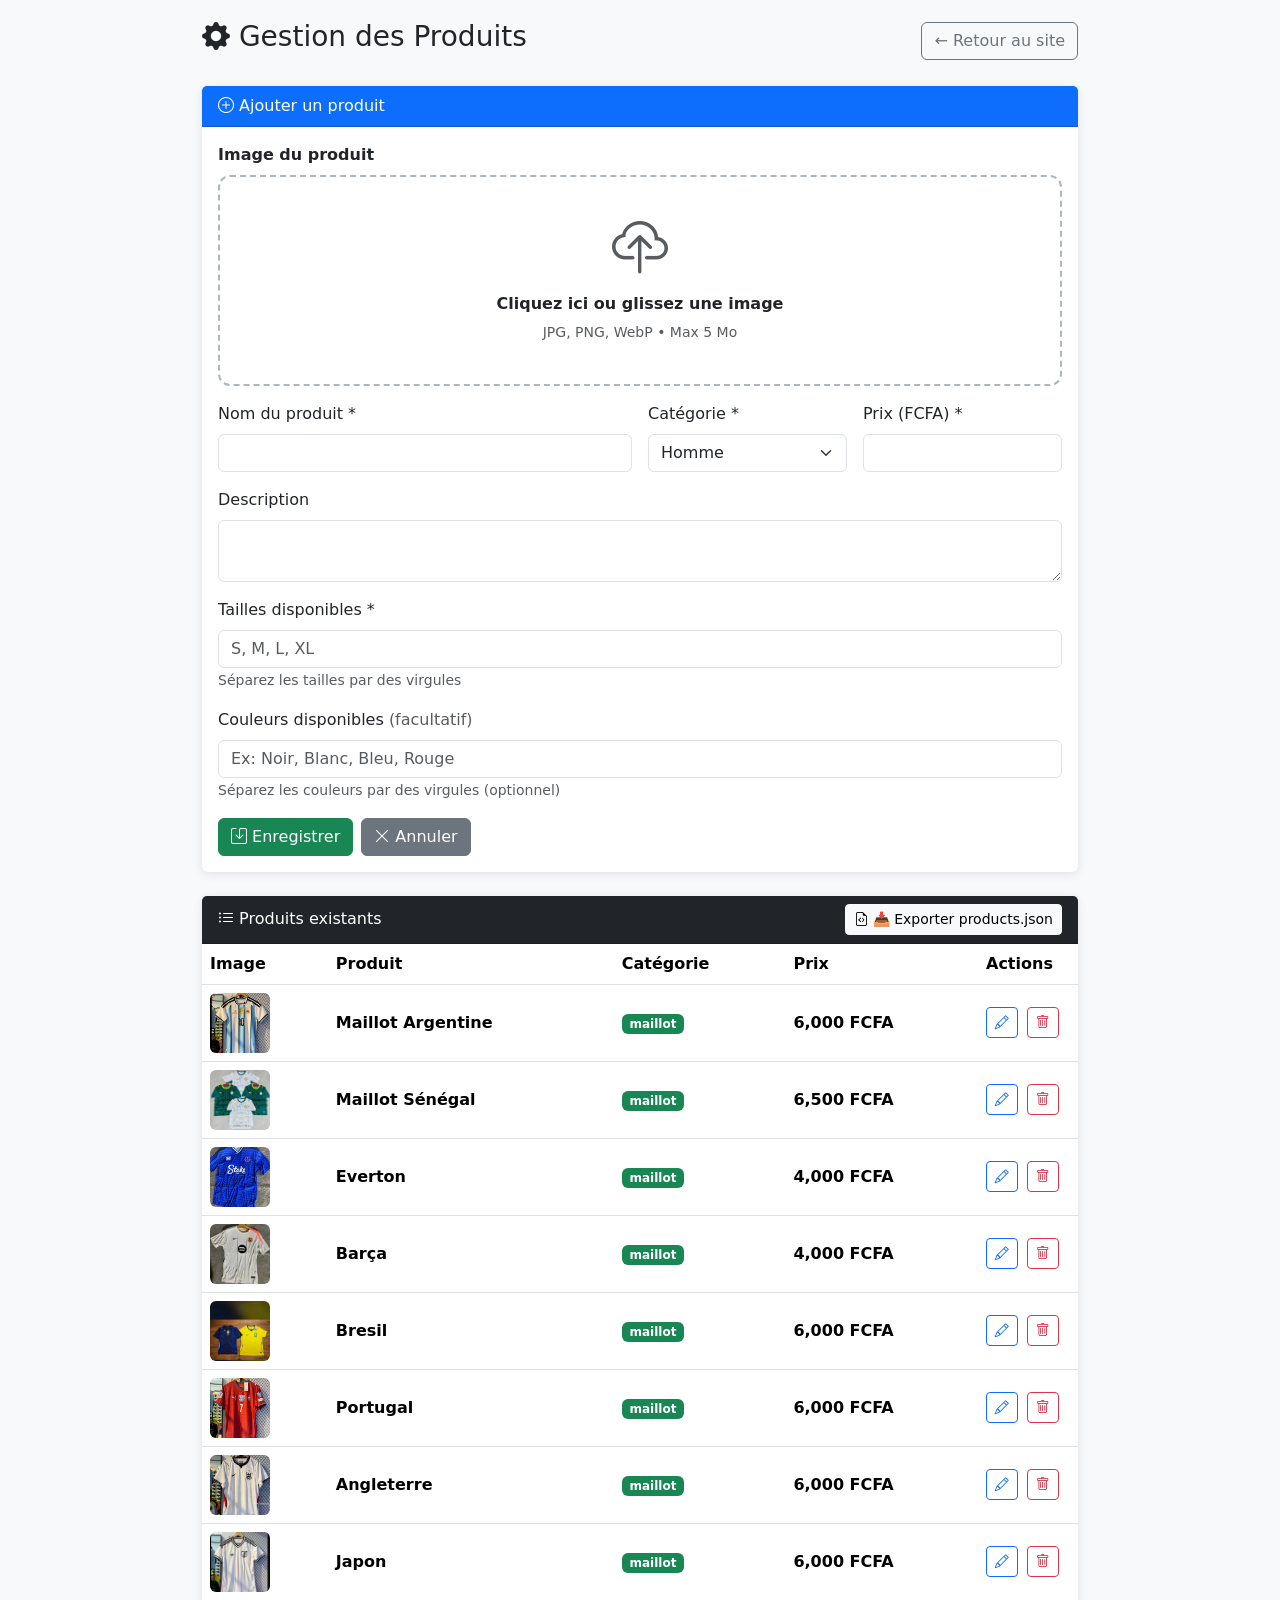
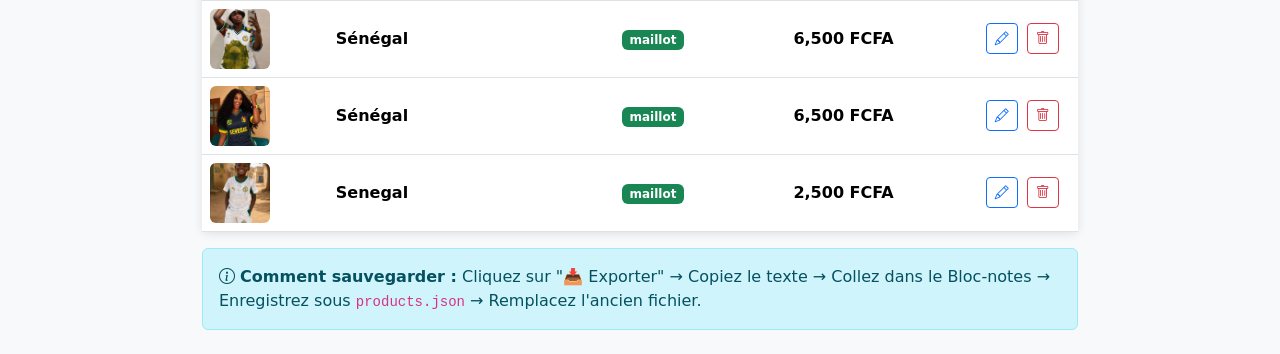
<file: admin.html>
<!DOCTYPE html>
<html lang="fr">
<head>

  <!-- Empêcher l'indexation par les moteurs de recherche -->
<meta name="robots" content="noindex, nofollow, noarchive">

<!-- Sécurité supplémentaire : empêcher l'affichage dans un iframe -->
<meta http-equiv="X-Frame-Options" content="SAMEORIGIN">

<!-- Prévention du sniffing de type MIME -->
<meta http-equiv="X-Content-Type-Options" content="nosniff">

  <meta charset="UTF-8" />
  <meta name="viewport" content="width=device-width, initial-scale=1.0"/>
  <title>Admin - Market-Online</title>
  <link href="https://cdn.jsdelivr.net/npm/bootstrap@5.3.0/dist/css/bootstrap.min.css" rel="stylesheet"/>
  <link rel="stylesheet" href="https://cdn.jsdelivr.net/npm/bootstrap-icons@1.10.0/font/bootstrap-icons.css"/>
  <style>
    body{background:#f8f9fa;padding-top:20px}
    .card{box-shadow:0 2px 10px rgba(0,0,0,0.1);border:none}
    .upload-area{border:2px dashed #adb5bd;border-radius:12px;padding:40px 20px;text-align:center;background:#fff;cursor:pointer;transition:all 0.3s;display:block;width:100%}
    .upload-area:hover,.upload-area.dragover{border-color:#0d6efd;background:#f0f7ff}
    #uploadPrompt{display:block}
    #uploadPrompt.hidden{display:none}
    .preview-img{max-width:180px;max-height:180px;object-fit:cover;border-radius:8px;border:1px solid #dee2e6}
  </style>
</head>
<body>
  <div class="container" style="max-width:900px">
    <div class="d-flex justify-content-between align-items-center mb-4">
      <h3><i class="bi bi-gear-fill"></i> Gestion des Produits</h3>
      <a href="index.html" class="btn btn-outline-secondary">← Retour au site</a>
    </div>

    <div class="card mb-4">
      <div class="card-header bg-primary text-white"><i class="bi bi-plus-circle"></i> <span id="formTitle">Ajouter un produit</span></div>
      <div class="card-body">
        <form id="adminForm">
          <input type="hidden" id="editId" value="">
          <div class="mb-3">
            <label class="form-label fw-bold">Image du produit</label>
            <label for="imageInput" class="upload-area" id="dropZone">
              <div id="uploadPrompt"><i class="bi bi-cloud-upload display-4 text-muted"></i><p class="mb-1 mt-2 fw-bold">Cliquez ici ou glissez une image</p><small class="text-muted">JPG, PNG, WebP • Max 5 Mo</small></div>
              <input type="file" id="imageInput" accept="image/*" style="display:none">
            </label>
            <div id="imagePreview" class="mt-3 text-center"></div>
            <input type="hidden" id="imageBase64" value="">
          </div>
          <div class="row g-3">
            <div class="col-md-6"><label class="form-label">Nom du produit *</label><input type="text" class="form-control" id="pName" required></div>
            <div class="col-md-3"><label class="form-label">Catégorie *</label><select class="form-select" id="pCat" required><option value="homme">Homme</option><option value="femme">Femme</option><option value="mixte">Mixte</option><option value="enfants">Enfants</option><option value="maillot">Maillot</option></select></div>
            <div class="col-md-3"><label class="form-label">Prix (FCFA) *</label><input type="number" class="form-control" id="pPrice" min="100" required></div>
            <div class="col-12"><label class="form-label">Description</label><textarea class="form-control" id="pDesc" rows="2"></textarea></div>
            <div class="col-md-12"><label class="form-label">Tailles disponibles *</label><input type="text" class="form-control" id="pSizes" placeholder="S, M, L, XL" required><small class="text-muted">Séparez les tailles par des virgules</small></div>
            <div class="col-md-12"><label class="form-label">Couleurs disponibles <span class="text-muted">(facultatif)</span></label><input type="text" class="form-control" id="pColors" placeholder="Ex: Noir, Blanc, Bleu, Rouge"><small class="text-muted">Séparez les couleurs par des virgules (optionnel)</small></div>
          </div>
          <div class="mt-3 d-flex gap-2">
            <button type="submit" class="btn btn-success"><i class="bi bi-save"></i> Enregistrer</button>
            <button type="button" class="btn btn-secondary" onclick="resetForm()"><i class="bi bi-x-lg"></i> Annuler</button>
          </div>
        </form>
      </div>
    </div>

    <div class="card">
      <div class="card-header bg-dark text-white d-flex justify-content-between align-items-center">
        <span><i class="bi bi-list-ul"></i> Produits existants</span>
        <button id="exportBtn" class="btn btn-sm btn-light"><i class="bi bi-file-earmark-code"></i> 📥 Exporter products.json</button>
      </div>
      <div class="card-body p-0">
        <div class="table-responsive">
          <table class="table table-hover align-middle mb-0">
            <thead class="bg-light"><tr><th>Image</th><th>Produit</th><th>Catégorie</th><th>Prix</th><th style="width:100px">Actions</th></tr></thead>
            <tbody id="prodTable"></tbody>
          </table>
        </div>
      </div>
    </div>

    <div class="alert alert-info mt-3 mb-4"><i class="bi bi-info-circle"></i> <strong>Comment sauvegarder :</strong> Cliquez sur "📥 Exporter" → Copiez le texte → Collez dans le Bloc-notes → Enregistrez sous <code>products.json</code> → Remplacez l'ancien fichier.</div>
  </div>

  <!-- MODAL D'EXPORT (Fonctionne 100% du temps) -->
  <div class="modal fade" id="exportModal" tabindex="-1">
    <div class="modal-dialog modal-lg">
      <div class="modal-content">
        <div class="modal-header bg-success text-white">
          <h5 class="modal-title"><i class="bi bi-check-circle"></i> Fichier prêt à être enregistré</h5>
          <button type="button" class="btn-close btn-close-white" data-bs-dismiss="modal"></button>
        </div>
        <div class="modal-body">
          <p class="mb-2">1️⃣ Cliquez sur <strong>"Copier le JSON"</strong></p>
          <p class="mb-2">2️⃣ Ouvrez le <strong>Bloc-notes</strong> (ou TextEdit sur Mac)</p>
          <p class="mb-2">3️⃣ Collez le texte (<code>Ctrl+V</code> ou <code>Cmd+V</code>)</p>
          <p class="mb-3">4️⃣ Fichier → Enregistrer sous → Nommez-le <code>products.json</code> (Type: <strong>Tous les fichiers (*.*)</strong>)</p>
          <textarea id="jsonOutput" class="form-control font-monospace" rows="12" readonly></textarea>
        </div>
        <div class="modal-footer">
          <button type="button" class="btn btn-primary" id="copyBtn"><i class="bi bi-clipboard"></i> Copier le JSON</button>
          <button type="button" class="btn btn-secondary" data-bs-dismiss="modal">Fermer</button>
        </div>
      </div>
    </div>
  </div>

  <script src="https://cdn.jsdelivr.net/npm/bootstrap@5.3.0/dist/js/bootstrap.bundle.min.js"></script>
  <script src="js/admin.js"></script>
</body>
</html>
</file>
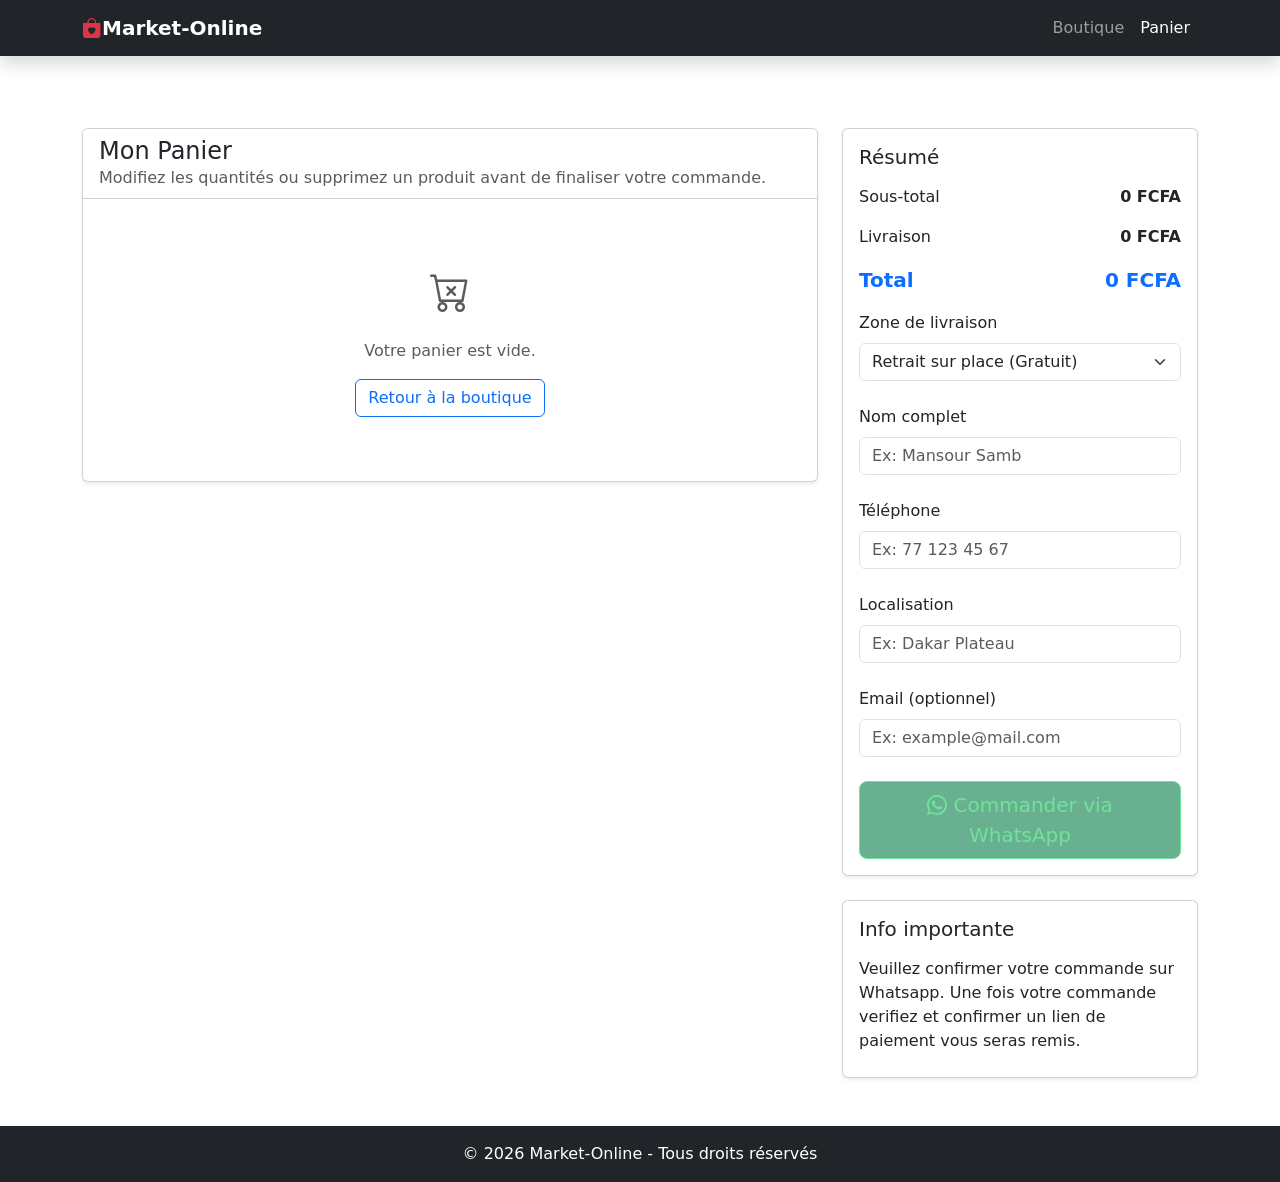
<file: cart.html>
<!DOCTYPE html>
<html lang="fr">
<head>
  <meta charset="UTF-8" />
  <meta name="viewport" content="width=device-width, initial-scale=1.0" />
  <title>Market-Online - Panier</title>
  <link href="https://cdn.jsdelivr.net/npm/bootstrap@5.3.0/dist/css/bootstrap.min.css" rel="stylesheet" />
  <link rel="stylesheet" href="https://cdn.jsdelivr.net/npm/bootstrap-icons@1.10.0/font/bootstrap-icons.css" />
  <link rel="stylesheet" href="css/style.css" />
</head>
<body>
  <nav class="navbar navbar-expand-lg navbar-dark bg-dark fixed-top shadow">
    <div class="container">
      <a class="navbar-brand fw-bold" href="index.html"><i class="bi bi-bag-heart-fill text-danger"></i>Market-Online</a>
      <button class="navbar-toggler" type="button" data-bs-toggle="collapse" data-bs-target="#navbarNav">
        <span class="navbar-toggler-icon"></span>
      </button>
      <div class="collapse navbar-collapse" id="navbarNav">
        <ul class="navbar-nav ms-auto">
          <li class="nav-item"><a class="nav-link" href="index.html">Boutique</a></li>
          <li class="nav-item"><a class="nav-link active" href="cart.html">Panier</a></li>
        </ul>
      </div>
    </div>
  </nav>

  <main class="py-5" style="margin-top: 80px;">
    <section class="container">
      <div class="row gy-4">
        <div class="col-lg-8">
          <div class="card shadow-sm">
            <div class="card-header bg-white">
              <h2 class="h4 mb-0">Mon Panier</h2>
              <p class="text-muted mb-0">Modifiez les quantités ou supprimez un produit avant de finaliser votre commande.</p>
            </div>
            <div class="card-body" id="cartItems"></div>
          </div>
        </div>

        <div class="col-lg-4">
          <div class="card shadow-sm mb-4">
            <div class="card-body">
              <h5 class="mb-3">Résumé</h5>
              <div class="mb-3 d-flex justify-content-between">
                <span>Sous-total</span>
                <strong id="cartSubtotal">0 FCFA</strong>
              </div>
              <div class="mb-3 d-flex justify-content-between">
                <span>Livraison</span>
                <strong id="cartDelivery">0 FCFA</strong>
              </div>
              <div class="mb-3 d-flex justify-content-between fs-5 fw-bold text-primary">
                <span>Total</span>
                <strong id="cartTotal">0 FCFA</strong>
              </div>

              <div class="mb-4">
                <label class="form-label">Zone de livraison</label>
                <select class="form-select" id="deliveryZone">
                  <option value="pickup">Retrait sur place (Gratuit)</option>
                  <option value="banlieue">Dakar Banlieue "Par Bus" (+1 000 FCFA)</option>
                  <option value="ville">Dakar Ville (+2 000 FCFA)</option>
                </select>
              </div>

              <div class="mb-4">
                <label class="form-label">Nom complet</label>
                <input type="text" class="form-control" id="custName" placeholder="Ex: Mansour Samb" />
              </div>

              <div class="mb-4">
                <label class="form-label">Téléphone</label>
                <input type="tel" class="form-control" id="custPhone" placeholder="Ex: 77 123 45 67" />
              </div>

              <div class="mb-4">
                <label class="form-label">Localisation</label>
                <input type="text" class="form-control" id="custLocation" placeholder="Ex: Dakar Plateau" />
              </div>

              <div class="mb-4">
                <label class="form-label">Email (optionnel)</label>
                <input type="email" class="form-control" id="custEmail" placeholder="Ex: example@mail.com" />
              </div>

              <div class="d-grid gap-2">
                <!--<a href="#" class="btn btn-primary btn-lg" id="wavePayBtn" target="_blank">Payer avec Wave</a>-->
                <button class="btn btn-success btn-lg" id="whatsappBtn"><i class="bi bi-whatsapp"></i> Commander via WhatsApp</button>
              </div>
            </div>
          </div>

          <div class="card shadow-sm">
            <div class="card-body">
              <h5 class="mb-3">Info importante</h5>
              <p class="mb-2">
                Veuillez confirmer votre commande sur Whatsapp. Une fois votre commande verifiez et confirmer un lien de paiement vous seras remis.
              </p>
             <!-- <p class="text-muted mb-0"><strong>Wave :</strong> <span class="text-primary">M_sn_wc5IA863ZfIm</span></p>-->
            </div>
          </div>
        </div>
      </div>
    </section>
  </main>

  <footer class="bg-dark text-white text-center py-3">
    <p class="mb-0">&copy; 2026 Market-Online - Tous droits réservés</p>
  </footer>

  <script src="https://cdn.jsdelivr.net/npm/bootstrap@5.3.0/dist/js/bootstrap.bundle.min.js"></script>
  <script src="js/cart.js"></script>
</body>
</html>
</file>
<file: css/style.css>
/* === Hero Section Animée === */
.hero-section {
  background: linear-gradient(135deg, #1a1a2e 0%, #16213e 50%, #0f3460 100%);
  min-height: 80vh;
  padding-top: 70px;
  position: relative;
  overflow: hidden;
}

.hero-section::before {
  content: "";
  position: absolute;
  width: 300px;
  height: 300px;
  background: radial-gradient(circle, rgba(255,215,0,0.3) 0%, transparent 70%);
  border-radius: 50%;
  animation: float 6s ease-in-out infinite;
  top: 20%;
  right: 10%;
}

.hero-section::after {
  content: "";
  position: absolute;
  width: 200px;
  height: 200px;
  background: radial-gradient(circle, rgba(220,53,69,0.2) 0%, transparent 70%);
  border-radius: 50%;
  animation: float 8s ease-in-out infinite reverse;
  bottom: 15%;
  left: 15%;
}

@keyframes float {
  0%, 100% { transform: translateY(0) scale(1); }
  50% { transform: translateY(-20px) scale(1.1); }
}

/* === Cartes Produits === */
.product-card {
  transition: all 0.3s ease;
  border: none;
  border-radius: 15px;
  overflow: hidden;
  box-shadow: 0 5px 15px rgba(0,0,0,0.1);
}

.product-card:hover {
  transform: translateY(-10px);
  box-shadow: 0 15px 30px rgba(0,0,0,0.2);
}

.product-card img {
  height: 250px;
  object-fit: cover;
  transition: transform 0.4s ease;
}

.product-card:hover img {
  transform: scale(1.05);
}

.size-btn {
  margin: 2px;
  transition: all 0.2s;
}

.size-btn:hover, .size-btn.active {
  background-color: #0d6efd;
  color: white;
  border-color: #0d6efd;
}

/* === Animations au scroll === */
.fade-in-section {
  opacity: 0;
  transform: translateY(30px);
  transition: opacity 0.6s ease, transform 0.6s ease;
}

.fade-in-section.visible {
  opacity: 1;
  transform: translateY(0);
}

/* === Boutons === */
.btn-add-cart {
  transition: all 0.2s;
}

.btn-add-cart:hover {
  transform: scale(1.05);
}

/* === Responsive === */
@media (max-width: 768px) {
  .hero-section h1 {
    font-size: 2.5rem;
  }
}
/* Formulaire client dans le panier */
#customerForm .form-control, #customerForm .form-select {
  background-color: #f8f9fa;
  border: 1px solid #ced4da;
  transition: border-color 0.2s;
}
#customerForm .form-control:focus, #customerForm .form-select:focus {
  background-color: #fff;
  border-color: #0d6efd;
  box-shadow: 0 0 0 0.2rem rgba(13,110,253,0.15);
}

/* Boutons de paiement */
#wavePayBtn {
  background: linear-gradient(135deg, #1e88e5 0%, #1565c0 100%);
  border: none;
  font-weight: 600;
  transition: transform 0.2s, box-shadow 0.2s;
}
#wavePayBtn:hover {
  transform: translateY(-2px);
  box-shadow: 0 4px 12px rgba(21,101,192,0.4);
}
#whatsappBtn {
  border-color: #25D366;
  color: #25D366;
}
#whatsappBtn:hover {
  background-color: #25D366;
  color: white;
}

/* Responsive formulaire */
@media (max-width: 576px) {
  #customerForm .row > div { flex: 0 0 100%; max-width: 100%; }
}
</file>
